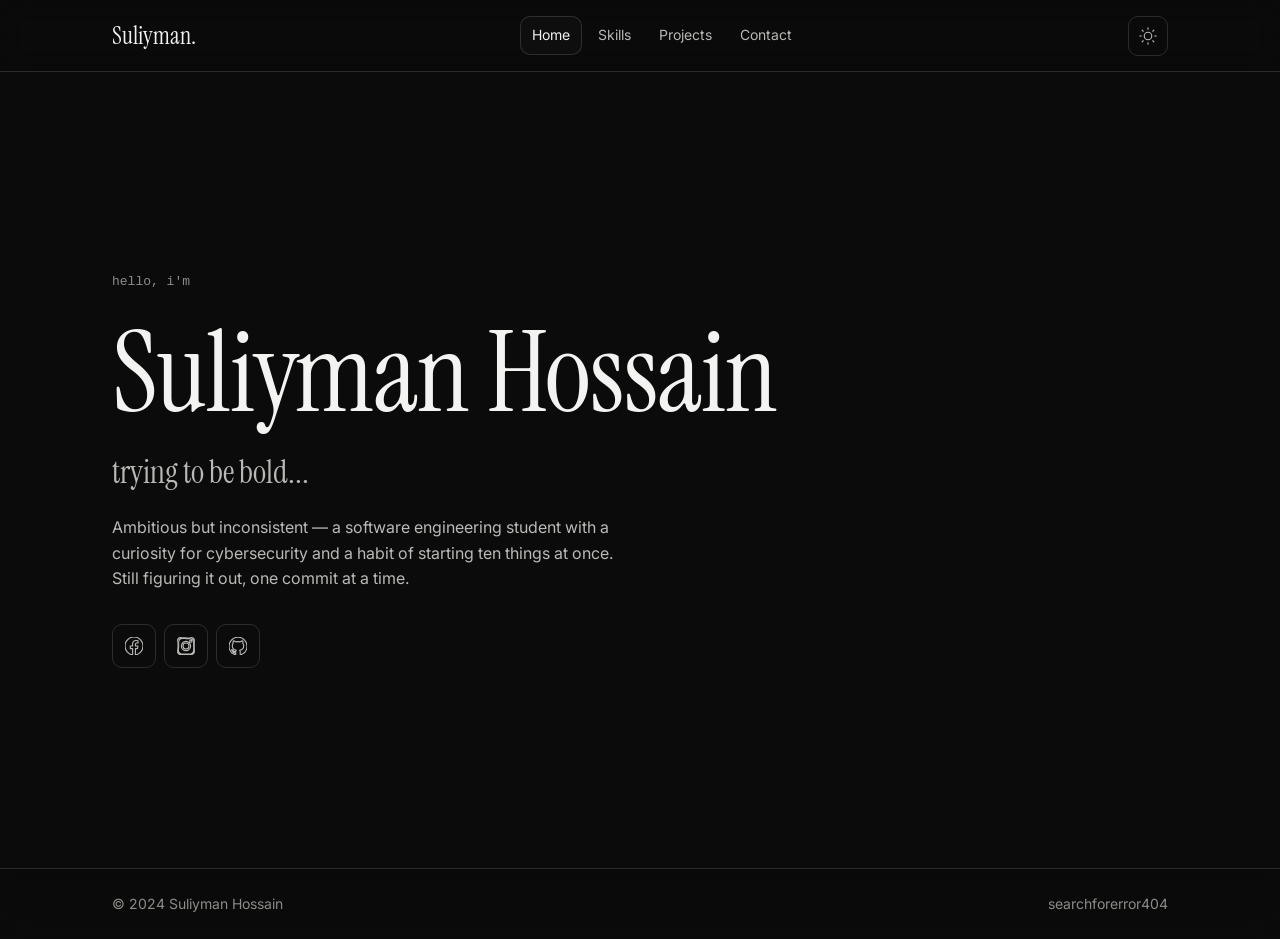
<file: index.html>
<!DOCTYPE html>
<html lang="en" data-theme="dark">
<head>
  <meta charset="UTF-8">
  <meta name="viewport" content="width=device-width, initial-scale=1.0">
  <title>Suliyman Hossain</title>
  <link rel="stylesheet" href="style.css">
</head>
<body>

  <!-- ===== Background video ===== -->
  <div class="bg" aria-hidden="true">
    <video class="bg-video" autoplay muted loop playsinline>
      <source src="assets/bg.mp4" type="video/mp4">
    </video>
    <div class="bg-veil"></div>
  </div>

  <!-- ===== Header ===== -->
  <header class="site-header">
    <div class="header-inner">
      <a href="index.html" class="wordmark">Suliyman.</a>

      <nav class="nav" id="nav">
        <a href="index.html" aria-current="page">Home</a>
        <a href="skills.html">Skills</a>
        <a href="projects.html">Projects</a>
        <a href="contact.html">Contact</a>
      </nav>

      <div class="header-actions">
        <button class="icon-btn theme-toggle" aria-label="Toggle theme">
          <!-- sun (shown in dark mode → click to go light) -->
          <svg class="icon i-sun" viewBox="0 0 24 24"><circle cx="12" cy="12" r="5"/><line x1="12" y1="1" x2="12" y2="3"/><line x1="12" y1="21" x2="12" y2="23"/><line x1="4.22" y1="4.22" x2="5.64" y2="5.64"/><line x1="18.36" y1="18.36" x2="19.78" y2="19.78"/><line x1="1" y1="12" x2="3" y2="12"/><line x1="21" y1="12" x2="23" y2="12"/><line x1="4.22" y1="19.78" x2="5.64" y2="18.36"/><line x1="18.36" y1="5.64" x2="19.78" y2="4.22"/></svg>
          <!-- moon (shown in light mode → click to go dark) -->
          <svg class="icon i-moon" viewBox="0 0 24 24"><path d="M21 12.79A9 9 0 1 1 11.21 3 7 7 0 0 0 21 12.79z"/></svg>
        </button>

        <!-- Mobile hamburger -->
        <button class="icon-btn menu-btn" aria-label="Menu" aria-expanded="false">
          <svg class="icon" viewBox="0 0 24 24"><line x1="3" y1="6" x2="21" y2="6"/><line x1="3" y1="12" x2="21" y2="12"/><line x1="3" y1="18" x2="21" y2="18"/></svg>
        </button>
      </div>
    </div>
  </header>

  <!-- ===== Main ===== -->
  <main>
    <section class="hero reveal">
      <p class="eyebrow">hello, i'm</p>
      <h1 class="display">Suliyman Hossain</h1>
      <p class="tagline">trying to be bold...</p>
      <p class="about">
        Ambitious but inconsistent — a software engineering student with a curiosity for
        cybersecurity and a habit of starting ten things at once. Still figuring it out,
        one commit at a time.
      </p>

      <div class="socials">
        <a href="https://www.facebook.com/searchforerror404" target="_blank" rel="noopener" aria-label="Facebook">
          <svg class="icon" viewBox="0 0 24 24" fill="currentColor" stroke="none"><path d="M24 12.073C24 5.405 18.627 0 12 0S0 5.405 0 12.073c0 6.025 4.388 11.022 10.125 11.927v-8.437H7.078v-3.49h3.047V9.41c0-3.025 1.792-4.697 4.533-4.697 1.312 0 2.686.236 2.686.236v2.971h-1.513c-1.491 0-1.956.93-1.956 1.886v2.267h3.328l-.532 3.49h-2.796v8.437C19.612 23.095 24 18.098 24 12.073z"/></svg>
        </a>
        <a href="https://www.instagram.com/searchforerror404/" target="_blank" rel="noopener" aria-label="Instagram">
          <svg class="icon" viewBox="0 0 24 24" fill="currentColor" stroke="none"><path d="M12 2.163c3.204 0 3.584.012 4.85.07 1.17.054 1.97.24 2.43.403a4.08 4.08 0 0 1 1.52.988c.464.464.75.906.988 1.52.163.46.35 1.26.403 2.43.058 1.266.07 1.646.07 4.85s-.012 3.584-.07 4.85c-.054 1.17-.24 1.97-.403 2.43a4.08 4.08 0 0 1-.988 1.52 4.08 4.08 0 0 1-1.52.988c-.46.163-1.26.35-2.43.403-1.266.058-1.646.07-4.85.07s-3.584-.012-4.85-.07c-1.17-.054-1.97-.24-2.43-.403a4.08 4.08 0 0 1-1.52-.988 4.08 4.08 0 0 1-.988-1.52c-.163-.46-.35-1.26-.403-2.43C2.175 15.584 2.163 15.204 2.163 12s.012-3.584.07-4.85c.054-1.17.24-1.97.403-2.43a4.08 4.08 0 0 1 .988-1.52A4.08 4.08 0 0 1 5.144 2.2c.46-.163 1.26-.35 2.43-.403C8.84 1.74 9.22 1.727 12 1.727V2.163zM12 0C8.741 0 8.333.014 7.053.072 5.775.13 4.902.333 4.14.63a5.88 5.88 0 0 0-2.126 1.384A5.88 5.88 0 0 0 .63 4.14C.333 4.902.13 5.775.072 7.053.014 8.333 0 8.741 0 12s.014 3.667.072 4.947c.058 1.278.261 2.15.558 2.913a5.88 5.88 0 0 0 1.384 2.126A5.88 5.88 0 0 0 4.14 23.37c.763.297 1.636.5 2.913.558C8.333 23.986 8.741 24 12 24s3.667-.014 4.947-.072c1.278-.058 2.15-.261 2.913-.558a6.13 6.13 0 0 0 3.51-3.51c.297-.763.5-1.636.558-2.913C23.986 15.667 24 15.259 24 12s-.014-3.667-.072-4.947c-.058-1.278-.261-2.15-.558-2.913a5.88 5.88 0 0 0-1.384-2.126A5.88 5.88 0 0 0 19.86.63C19.097.333 18.225.13 16.947.072 15.667.014 15.259 0 12 0zm0 5.838a6.162 6.162 0 1 0 0 12.324 6.162 6.162 0 0 0 0-12.324zM12 16a4 4 0 1 1 0-8 4 4 0 0 1 0 8zm6.406-11.845a1.44 1.44 0 1 0 0 2.881 1.44 1.44 0 0 0 0-2.881z"/></svg>
        </a>
        <a href="https://github.com/nihilist-suliyman/" target="_blank" rel="noopener" aria-label="GitHub">
          <svg class="icon" viewBox="0 0 24 24" fill="currentColor" stroke="none"><path d="M12 .297c-6.63 0-12 5.373-12 12 0 5.303 3.438 9.8 8.205 11.385.6.113.82-.258.82-.577 0-.285-.01-1.04-.015-2.04-3.338.724-4.042-1.61-4.042-1.61-.546-1.385-1.333-1.754-1.333-1.754-1.089-.745.083-.729.083-.729 1.205.084 1.838 1.236 1.838 1.236 1.07 1.835 2.809 1.305 3.495.998.108-.776.417-1.305.76-1.605-2.665-.3-5.466-1.332-5.466-5.93 0-1.31.465-2.38 1.235-3.22-.135-.303-.54-1.523.105-3.176 0 0 1.005-.322 3.3 1.23.96-.267 1.98-.399 3-.405 1.02.006 2.04.138 3 .405 2.28-1.552 3.285-1.23 3.285-1.23.645 1.653.24 2.873.12 3.176.765.84 1.23 1.91 1.23 3.22 0 4.61-2.805 5.625-5.475 5.92.42.36.81 1.096.81 2.22 0 1.606-.015 2.896-.015 3.286 0 .315.21.69.825.57C20.565 22.092 24 17.592 24 12.297c0-6.627-5.373-12-12-12"/></svg>
        </a>
      </div>
    </section>
  </main>

  <!-- ===== Footer ===== -->
  <footer class="site-footer">
    <div class="footer-inner">
      <span>&copy; 2024 Suliyman Hossain</span>
      <span>searchforerror404</span>
    </div>
  </footer>

  <script src="script.js"></script>
</body>
</html>
</file>
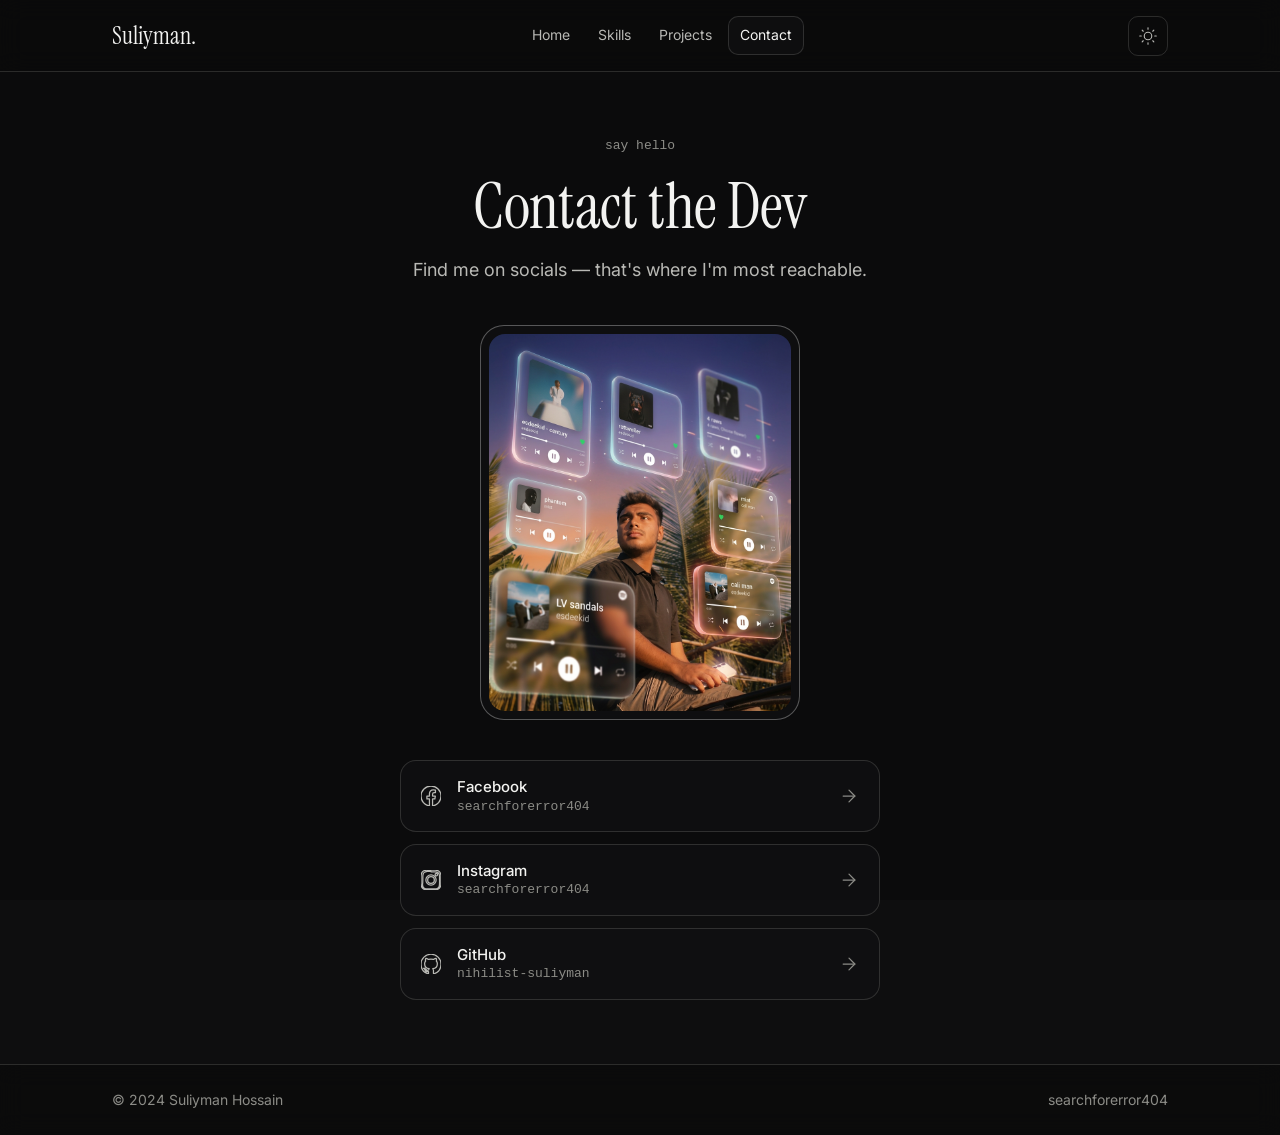
<file: contact.html>
<!DOCTYPE html>
<html lang="en" data-theme="dark">
<head>
  <meta charset="UTF-8">
  <meta name="viewport" content="width=device-width, initial-scale=1.0">
  <title>Contact — Suliyman Hossain</title>
  <link rel="stylesheet" href="style.css">
</head>
<body>

  <!-- ===== Background video ===== -->
  <div class="bg" aria-hidden="true">
    <video class="bg-video" autoplay muted loop playsinline>
      <source src="assets/bg.mp4" type="video/mp4">
    </video>
    <div class="bg-veil"></div>
  </div>

  <!-- ===== Header ===== -->
  <header class="site-header">
    <div class="header-inner">
      <a href="index.html" class="wordmark">Suliyman.</a>
      <nav class="nav" id="nav">
        <a href="index.html">Home</a>
        <a href="skills.html">Skills</a>
        <a href="projects.html">Projects</a>
        <a href="contact.html" aria-current="page">Contact</a>
      </nav>
      <div class="header-actions">
        <button class="icon-btn theme-toggle" aria-label="Toggle theme">
          <svg class="icon i-sun" viewBox="0 0 24 24"><circle cx="12" cy="12" r="5"/><line x1="12" y1="1" x2="12" y2="3"/><line x1="12" y1="21" x2="12" y2="23"/><line x1="4.22" y1="4.22" x2="5.64" y2="5.64"/><line x1="18.36" y1="18.36" x2="19.78" y2="19.78"/><line x1="1" y1="12" x2="3" y2="12"/><line x1="21" y1="12" x2="23" y2="12"/><line x1="4.22" y1="19.78" x2="5.64" y2="18.36"/><line x1="18.36" y1="5.64" x2="19.78" y2="4.22"/></svg>
          <svg class="icon i-moon" viewBox="0 0 24 24"><path d="M21 12.79A9 9 0 1 1 11.21 3 7 7 0 0 0 21 12.79z"/></svg>
        </button>
        <button class="icon-btn menu-btn" aria-label="Menu" aria-expanded="false">
          <svg class="icon" viewBox="0 0 24 24"><line x1="3" y1="6" x2="21" y2="6"/><line x1="3" y1="12" x2="21" y2="12"/><line x1="3" y1="18" x2="21" y2="18"/></svg>
        </button>
      </div>
    </div>
  </header>

  <!-- ===== Main ===== -->
  <main>
    <section class="contact reveal">
      <div class="page-head">
        <p class="eyebrow">say hello</p>
        <h1 class="page-title">Contact the Dev</h1>
        <p class="lead">Find me on socials — that's where I'm most reachable.</p>
      </div>

      <!-- Photo card -->
      <div class="photo-card">
        <img src="assets/photo.png" alt="Suliyman Hossain" loading="lazy">
      </div>

      <!-- Social links -->
      <div class="contact-list">

        <a href="https://www.facebook.com/searchforerror404" target="_blank" rel="noopener" class="contact-row">
          <svg class="icon" viewBox="0 0 24 24" fill="currentColor" stroke="none"><path d="M24 12.073C24 5.405 18.627 0 12 0S0 5.405 0 12.073c0 6.025 4.388 11.022 10.125 11.927v-8.437H7.078v-3.49h3.047V9.41c0-3.025 1.792-4.697 4.533-4.697 1.312 0 2.686.236 2.686.236v2.971h-1.513c-1.491 0-1.956.93-1.956 1.886v2.267h3.328l-.532 3.49h-2.796v8.437C19.612 23.095 24 18.098 24 12.073z"/></svg>
          <div class="label">
            <b>Facebook</b>
            <span>searchforerror404</span>
          </div>
          <svg class="icon arrow" viewBox="0 0 24 24"><line x1="5" y1="12" x2="19" y2="12"/><polyline points="12 5 19 12 12 19"/></svg>
        </a>

        <a href="https://www.instagram.com/searchforerror404/" target="_blank" rel="noopener" class="contact-row">
          <svg class="icon" viewBox="0 0 24 24" fill="currentColor" stroke="none"><path d="M12 2.163c3.204 0 3.584.012 4.85.07 1.17.054 1.97.24 2.43.403a4.08 4.08 0 0 1 1.52.988c.464.464.75.906.988 1.52.163.46.35 1.26.403 2.43.058 1.266.07 1.646.07 4.85s-.012 3.584-.07 4.85c-.054 1.17-.24 1.97-.403 2.43a4.08 4.08 0 0 1-.988 1.52 4.08 4.08 0 0 1-1.52.988c-.46.163-1.26.35-2.43.403-1.266.058-1.646.07-4.85.07s-3.584-.012-4.85-.07c-1.17-.054-1.97-.24-2.43-.403a4.08 4.08 0 0 1-1.52-.988 4.08 4.08 0 0 1-.988-1.52c-.163-.46-.35-1.26-.403-2.43C2.175 15.584 2.163 15.204 2.163 12s.012-3.584.07-4.85c.054-1.17.24-1.97.403-2.43a4.08 4.08 0 0 1 .988-1.52A4.08 4.08 0 0 1 5.144 2.2c.46-.163 1.26-.35 2.43-.403C8.84 1.74 9.22 1.727 12 1.727V2.163zM12 0C8.741 0 8.333.014 7.053.072 5.775.13 4.902.333 4.14.63a5.88 5.88 0 0 0-2.126 1.384A5.88 5.88 0 0 0 .63 4.14C.333 4.902.13 5.775.072 7.053.014 8.333 0 8.741 0 12s.014 3.667.072 4.947c.058 1.278.261 2.15.558 2.913a5.88 5.88 0 0 0 1.384 2.126A5.88 5.88 0 0 0 4.14 23.37c.763.297 1.636.5 2.913.558C8.333 23.986 8.741 24 12 24s3.667-.014 4.947-.072c1.278-.058 2.15-.261 2.913-.558a6.13 6.13 0 0 0 3.51-3.51c.297-.763.5-1.636.558-2.913C23.986 15.667 24 15.259 24 12s-.014-3.667-.072-4.947c-.058-1.278-.261-2.15-.558-2.913a5.88 5.88 0 0 0-1.384-2.126A5.88 5.88 0 0 0 19.86.63C19.097.333 18.225.13 16.947.072 15.667.014 15.259 0 12 0zm0 5.838a6.162 6.162 0 1 0 0 12.324 6.162 6.162 0 0 0 0-12.324zM12 16a4 4 0 1 1 0-8 4 4 0 0 1 0 8zm6.406-11.845a1.44 1.44 0 1 0 0 2.881 1.44 1.44 0 0 0 0-2.881z"/></svg>
          <div class="label">
            <b>Instagram</b>
            <span>searchforerror404</span>
          </div>
          <svg class="icon arrow" viewBox="0 0 24 24"><line x1="5" y1="12" x2="19" y2="12"/><polyline points="12 5 19 12 12 19"/></svg>
        </a>

        <a href="https://github.com/nihilist-suliyman/" target="_blank" rel="noopener" class="contact-row">
          <svg class="icon" viewBox="0 0 24 24" fill="currentColor" stroke="none"><path d="M12 .297c-6.63 0-12 5.373-12 12 0 5.303 3.438 9.8 8.205 11.385.6.113.82-.258.82-.577 0-.285-.01-1.04-.015-2.04-3.338.724-4.042-1.61-4.042-1.61-.546-1.385-1.333-1.754-1.333-1.754-1.089-.745.083-.729.083-.729 1.205.084 1.838 1.236 1.838 1.236 1.07 1.835 2.809 1.305 3.495.998.108-.776.417-1.305.76-1.605-2.665-.3-5.466-1.332-5.466-5.93 0-1.31.465-2.38 1.235-3.22-.135-.303-.54-1.523.105-3.176 0 0 1.005-.322 3.3 1.23.96-.267 1.98-.399 3-.405 1.02.006 2.04.138 3 .405 2.28-1.552 3.285-1.23 3.285-1.23.645 1.653.24 2.873.12 3.176.765.84 1.23 1.91 1.23 3.22 0 4.61-2.805 5.625-5.475 5.92.42.36.81 1.096.81 2.22 0 1.606-.015 2.896-.015 3.286 0 .315.21.69.825.57C20.565 22.092 24 17.592 24 12.297c0-6.627-5.373-12-12-12"/></svg>
          <div class="label">
            <b>GitHub</b>
            <span>nihilist-suliyman</span>
          </div>
          <svg class="icon arrow" viewBox="0 0 24 24"><line x1="5" y1="12" x2="19" y2="12"/><polyline points="12 5 19 12 12 19"/></svg>
        </a>

      </div>
    </section>
  </main>

  <!-- ===== Footer ===== -->
  <footer class="site-footer">
    <div class="footer-inner">
      <span>&copy; 2024 Suliyman Hossain</span>
      <span>searchforerror404</span>
    </div>
  </footer>

  <script src="script.js"></script>
</body>
</html>
</file>
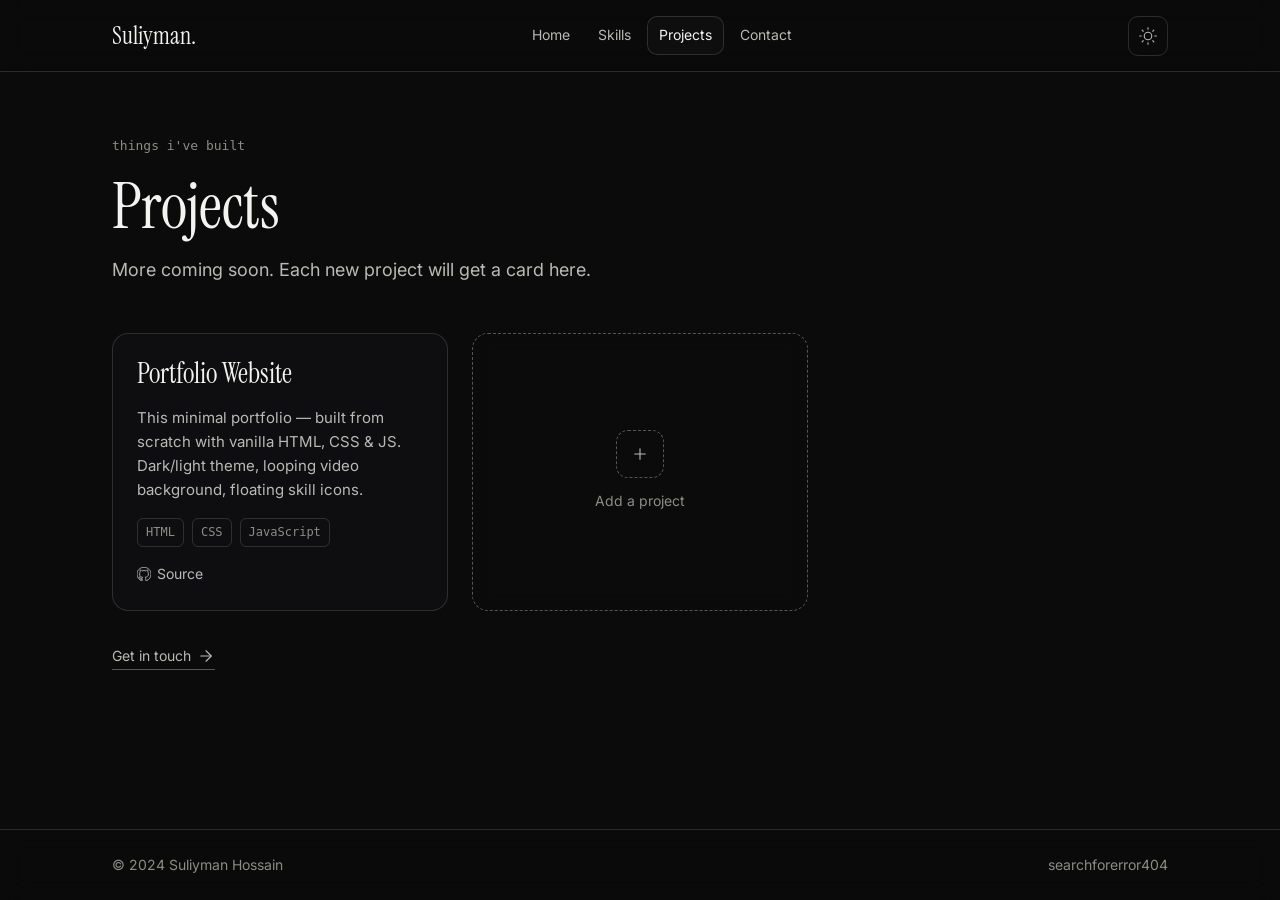
<file: projects.html>
<!DOCTYPE html>
<html lang="en" data-theme="dark">
<head>
  <meta charset="UTF-8">
  <meta name="viewport" content="width=device-width, initial-scale=1.0">
  <title>Projects — Suliyman Hossain</title>
  <link rel="stylesheet" href="style.css">
</head>
<body>

  <!-- ===== Background video ===== -->
  <div class="bg" aria-hidden="true">
    <video class="bg-video" autoplay muted loop playsinline>
      <source src="assets/bg.mp4" type="video/mp4">
    </video>
    <div class="bg-veil"></div>
  </div>

  <!-- ===== Header ===== -->
  <header class="site-header">
    <div class="header-inner">
      <a href="index.html" class="wordmark">Suliyman.</a>
      <nav class="nav" id="nav">
        <a href="index.html">Home</a>
        <a href="skills.html">Skills</a>
        <a href="projects.html" aria-current="page">Projects</a>
        <a href="contact.html">Contact</a>
      </nav>
      <div class="header-actions">
        <button class="icon-btn theme-toggle" aria-label="Toggle theme">
          <svg class="icon i-sun" viewBox="0 0 24 24"><circle cx="12" cy="12" r="5"/><line x1="12" y1="1" x2="12" y2="3"/><line x1="12" y1="21" x2="12" y2="23"/><line x1="4.22" y1="4.22" x2="5.64" y2="5.64"/><line x1="18.36" y1="18.36" x2="19.78" y2="19.78"/><line x1="1" y1="12" x2="3" y2="12"/><line x1="21" y1="12" x2="23" y2="12"/><line x1="4.22" y1="19.78" x2="5.64" y2="18.36"/><line x1="18.36" y1="5.64" x2="19.78" y2="4.22"/></svg>
          <svg class="icon i-moon" viewBox="0 0 24 24"><path d="M21 12.79A9 9 0 1 1 11.21 3 7 7 0 0 0 21 12.79z"/></svg>
        </button>
        <button class="icon-btn menu-btn" aria-label="Menu" aria-expanded="false">
          <svg class="icon" viewBox="0 0 24 24"><line x1="3" y1="6" x2="21" y2="6"/><line x1="3" y1="12" x2="21" y2="12"/><line x1="3" y1="18" x2="21" y2="18"/></svg>
        </button>
      </div>
    </div>
  </header>

  <!-- ===== Main ===== -->
  <main>
    <div class="page-head reveal">
      <p class="eyebrow">things i've built</p>
      <h1 class="page-title">Projects</h1>
      <p class="lead">More coming soon. Each new project will get a card here.</p>
    </div>

    <div class="projects-grid">

      <!-- Placeholder project card -->
      <div class="card">
        <h3>Portfolio Website</h3>
        <p>This minimal portfolio — built from scratch with vanilla HTML, CSS & JS. Dark/light theme, looping video background, floating skill icons.</p>
        <div class="tags">
          <span class="tag">HTML</span>
          <span class="tag">CSS</span>
          <span class="tag">JavaScript</span>
        </div>
        <div class="links">
          <a href="https://github.com/nihilist-suliyman/" target="_blank" rel="noopener">
            <svg class="icon" viewBox="0 0 24 24" fill="currentColor" stroke="none" style="width:14px;height:14px"><path d="M12 .297c-6.63 0-12 5.373-12 12 0 5.303 3.438 9.8 8.205 11.385.6.113.82-.258.82-.577 0-.285-.01-1.04-.015-2.04-3.338.724-4.042-1.61-4.042-1.61-.546-1.385-1.333-1.754-1.333-1.754-1.089-.745.083-.729.083-.729 1.205.084 1.838 1.236 1.838 1.236 1.07 1.835 2.809 1.305 3.495.998.108-.776.417-1.305.76-1.605-2.665-.3-5.466-1.332-5.466-5.93 0-1.31.465-2.38 1.235-3.22-.135-.303-.54-1.523.105-3.176 0 0 1.005-.322 3.3 1.23.96-.267 1.98-.399 3-.405 1.02.006 2.04.138 3 .405 2.28-1.552 3.285-1.23 3.285-1.23.645 1.653.24 2.873.12 3.176.765.84 1.23 1.91 1.23 3.22 0 4.61-2.805 5.625-5.475 5.92.42.36.81 1.096.81 2.22 0 1.606-.015 2.896-.015 3.286 0 .315.21.69.825.57C20.565 22.092 24 17.592 24 12.297c0-6.627-5.373-12-12-12"/></svg>
            Source
          </a>
        </div>
      </div>

      <!-- Add-project placeholder -->
      <div class="card card-add">
        <div class="plus">
          <svg class="icon" viewBox="0 0 24 24"><line x1="12" y1="5" x2="12" y2="19"/><line x1="5" y1="12" x2="19" y2="12"/></svg>
        </div>
        <span>Add a project</span>
      </div>

    </div>

    <div class="page-foot-link">
      <a href="contact.html" class="text-link">
        Get in touch
        <svg class="icon" viewBox="0 0 24 24"><line x1="5" y1="12" x2="19" y2="12"/><polyline points="12 5 19 12 12 19"/></svg>
      </a>
    </div>
  </main>

  <!-- ===== Footer ===== -->
  <footer class="site-footer">
    <div class="footer-inner">
      <span>&copy; 2024 Suliyman Hossain</span>
      <span>searchforerror404</span>
    </div>
  </footer>

  <script src="script.js"></script>
</body>
</html>
</file>
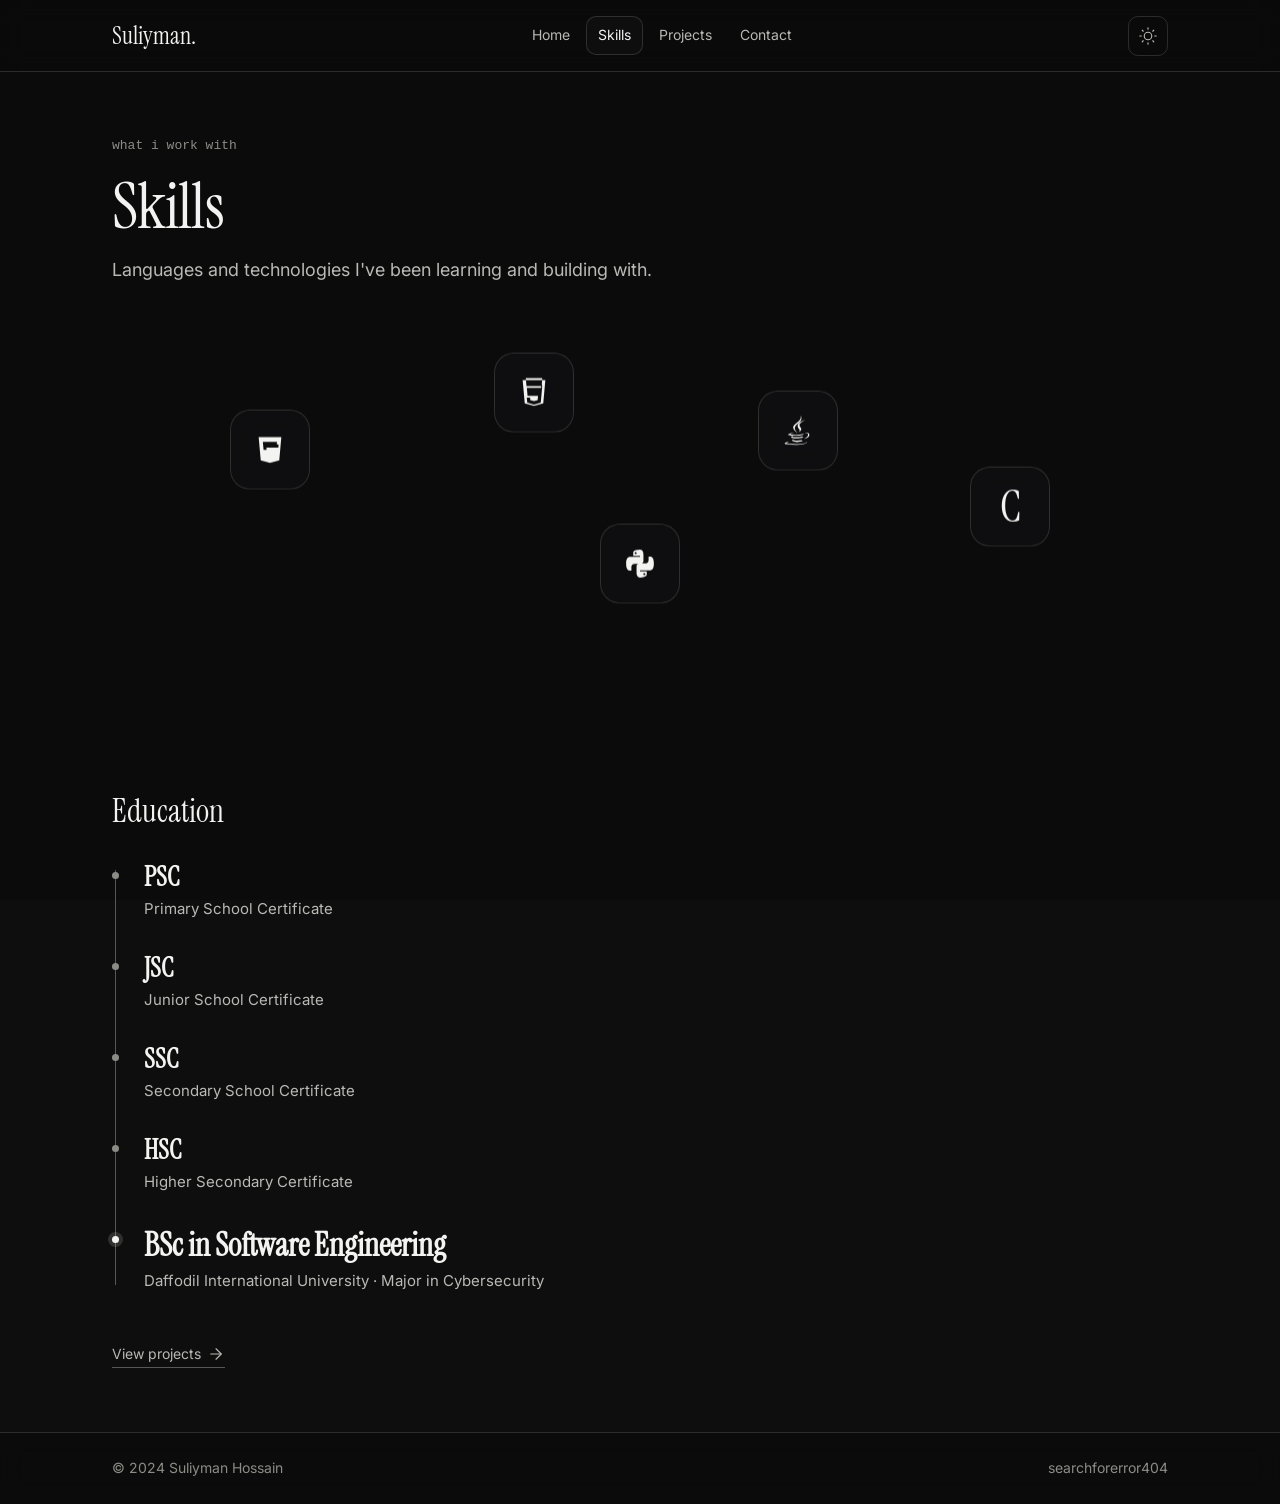
<file: skills.html>
<!DOCTYPE html>
<html lang="en" data-theme="dark">
<head>
  <meta charset="UTF-8">
  <meta name="viewport" content="width=device-width, initial-scale=1.0">
  <title>Skills — Suliyman Hossain</title>
  <link rel="stylesheet" href="style.css">
</head>
<body>

  <!-- ===== Background video ===== -->
  <div class="bg" aria-hidden="true">
    <video class="bg-video" autoplay muted loop playsinline>
      <source src="assets/bg.mp4" type="video/mp4">
    </video>
    <div class="bg-veil"></div>
  </div>

  <!-- ===== Header ===== -->
  <header class="site-header">
    <div class="header-inner">
      <a href="index.html" class="wordmark">Suliyman.</a>
      <nav class="nav" id="nav">
        <a href="index.html">Home</a>
        <a href="skills.html" aria-current="page">Skills</a>
        <a href="projects.html">Projects</a>
        <a href="contact.html">Contact</a>
      </nav>
      <div class="header-actions">
        <button class="icon-btn theme-toggle" aria-label="Toggle theme">
          <svg class="icon i-sun" viewBox="0 0 24 24"><circle cx="12" cy="12" r="5"/><line x1="12" y1="1" x2="12" y2="3"/><line x1="12" y1="21" x2="12" y2="23"/><line x1="4.22" y1="4.22" x2="5.64" y2="5.64"/><line x1="18.36" y1="18.36" x2="19.78" y2="19.78"/><line x1="1" y1="12" x2="3" y2="12"/><line x1="21" y1="12" x2="23" y2="12"/><line x1="4.22" y1="19.78" x2="5.64" y2="18.36"/><line x1="18.36" y1="5.64" x2="19.78" y2="4.22"/></svg>
          <svg class="icon i-moon" viewBox="0 0 24 24"><path d="M21 12.79A9 9 0 1 1 11.21 3 7 7 0 0 0 21 12.79z"/></svg>
        </button>
        <button class="icon-btn menu-btn" aria-label="Menu" aria-expanded="false">
          <svg class="icon" viewBox="0 0 24 24"><line x1="3" y1="6" x2="21" y2="6"/><line x1="3" y1="12" x2="21" y2="12"/><line x1="3" y1="18" x2="21" y2="18"/></svg>
        </button>
      </div>
    </div>
  </header>

  <!-- ===== Main ===== -->
  <main>
    <div class="page-head reveal">
      <p class="eyebrow">what i work with</p>
      <h1 class="page-title">Skills</h1>
      <p class="lead">Languages and technologies I've been learning and building with.</p>
    </div>

    <!-- ===== Floating skill icons ===== -->
    <div class="skills-field">

      <!-- HTML -->
      <div class="skill" style="--x:15%;--y:35%;--d:6s;--delay:0s" title="HTML">
        <div class="skill-inner">
          <div class="skill-tile">
            <svg class="icon" viewBox="0 0 32 32"><path d="M4.665 3.411l2.08 23.293 9.244 2.564 9.266-2.569 2.08-23.288H4.665zM24.6 11.303l-.243 2.729H12.4l.467 5.251h7.282l-.36 4.027-3.793 1.024-3.789-1.024-.243-2.726h-2.65l.478 5.341 6.204 1.721 6.213-1.721.859-9.622H9.571l-.72-8.072h14.3l-.551 2.072z"/></svg>
          </div>
          <span class="skill-name">HTML</span>
        </div>
      </div>

      <!-- CSS -->
      <div class="skill" style="--x:40%;--y:20%;--d:7.5s;--delay:0.4s" title="CSS">
        <div class="skill-inner">
          <div class="skill-tile">
            <svg class="icon" viewBox="0 0 32 32"><path d="M4.665 3.411l2.08 23.293 9.244 2.564 9.266-2.569 2.08-23.288H4.665zm19.56 6.169l-.609 6.838-7.619 2.729v.005l-.01.004 7.633-2.733-.868 9.697-6.756 1.875-6.748-1.871-.467-5.248h3.321l.238 2.665 3.656.986 3.66-.992.38-4.249H9.571l-.72-8.072h14.3l.174-1.634H8.502l-.72-8.072h16.44l-.397 6.071z"/></svg>
          </div>
          <span class="skill-name">CSS</span>
        </div>
      </div>

      <!-- Java -->
      <div class="skill" style="--x:65%;--y:30%;--d:8s;--delay:0.8s" title="Java">
        <div class="skill-inner">
          <div class="skill-tile">
            <svg class="icon" viewBox="0 0 32 32"><path d="M11.622 24.74s-1.23.715.886.962c2.56.3 3.876.258 6.704-.29 0 0 .746.467 1.786.872-6.36 2.724-14.395-.158-9.376-1.544zm-.776-3.535s-1.38 1.022.736 1.238c2.736.279 4.906.302 8.65-.41 0 0 .518.527 1.336.816-7.694 2.249-16.265.178-10.722-1.644zM17.1 14.387c1.567 1.8-.412 3.422-.412 3.422s3.969-2.052 2.146-4.618c-1.7-2.394-3.006-3.586 4.056-7.682 0 0-11.085 2.768-5.79 8.878zM24.26 27.164s.907.748-1 1.326c-3.624 1.1-15.075 1.432-18.252.044-1.142-.5 1.003-1.192 1.68-1.338.706-.152 1.11-.124 1.11-.124-1.278-.9-8.26 1.77-3.546 2.536 12.864 2.088 23.454-.94 20.008-2.444zm-12.4-8.976s-5.853 1.39-2.072 1.896c1.596.212 4.78.164 7.746-.084 2.428-.204 4.864-.636 4.864-.636s-.856.368-1.476.79c-5.964 1.568-17.49.838-14.172-.764 2.806-1.354 5.11-1.202 5.11-1.202zm10.544 5.904c6.064-3.152 3.258-6.18 1.302-5.774-.48.1-.692.186-.692.186s.178-.278.518-.398c3.868-1.36 6.84 4.012-1.248 6.14 0 0 .094-.084.12-.154zM18.6 1.025s3.355 3.356-3.183 8.52c-5.244 4.144-1.196 6.504-.002 9.2-3.062-2.762-5.306-5.192-3.8-7.454C13.824 7.748 20.082 6.064 18.6 1.025z"/></svg>
          </div>
          <span class="skill-name">Java</span>
        </div>
      </div>

      <!-- C -->
      <div class="skill" style="--x:85%;--y:50%;--d:6.5s;--delay:1.2s" title="C">
        <div class="skill-inner">
          <div class="skill-tile">
            <span class="skill-glyph">C</span>
          </div>
          <span class="skill-name">C</span>
        </div>
      </div>

      <!-- Python -->
      <div class="skill" style="--x:50%;--y:65%;--d:7s;--delay:0.6s" title="Python">
        <div class="skill-inner">
          <div class="skill-tile">
            <svg class="icon" viewBox="0 0 32 32"><path d="M15.885 2.1c-7.1 0-6.651 3.079-6.651 3.079l.008 3.19h6.771v.958H5.901S2.104 8.874 2.104 16.018s3.316 6.886 3.316 6.886h1.978v-3.313s-.107-3.317 3.263-3.317h5.618s3.159.051 3.159-3.054V7.577s.48-5.477-3.553-5.477zM11.68 4.457a1.02 1.02 0 1 1 0 2.04 1.02 1.02 0 0 1 0-2.04z"/><path d="M16.114 29.9c7.1 0 6.651-3.079 6.651-3.079l-.008-3.19h-6.771v-.958h10.112s3.797.453 3.797-6.69-3.316-6.887-3.316-6.887h-1.978v3.314s.107 3.316-3.263 3.316h-5.618s-3.159-.051-3.159 3.055v5.643s-.48 5.477 3.553 5.477zm4.205-2.357a1.02 1.02 0 1 1 0-2.04 1.02 1.02 0 0 1 0 2.04z"/></svg>
          </div>
          <span class="skill-name">Python</span>
        </div>
      </div>

    </div>

    <!-- ===== Education Timeline ===== -->
    <section>
      <h2 class="section-title">Education</h2>
      <div class="timeline">

        <div class="t-item">
          <h3 class="t-title">PSC</h3>
          <p class="t-sub">Primary School Certificate</p>
        </div>

        <div class="t-item">
          <h3 class="t-title">JSC</h3>
          <p class="t-sub">Junior School Certificate</p>
        </div>

        <div class="t-item">
          <h3 class="t-title">SSC</h3>
          <p class="t-sub">Secondary School Certificate</p>
        </div>

        <div class="t-item">
          <h3 class="t-title">HSC</h3>
          <p class="t-sub">Higher Secondary Certificate</p>
        </div>

        <div class="t-item is-current">
          <h3 class="t-title">BSc in Software Engineering</h3>
          <p class="t-sub">Daffodil International University · Major in Cybersecurity</p>
        </div>

      </div>
    </section>

    <div class="page-foot-link" style="margin-top:48px">
      <a href="projects.html" class="text-link">
        View projects
        <svg class="icon" viewBox="0 0 24 24"><line x1="5" y1="12" x2="19" y2="12"/><polyline points="12 5 19 12 12 19"/></svg>
      </a>
    </div>
  </main>

  <!-- ===== Footer ===== -->
  <footer class="site-footer">
    <div class="footer-inner">
      <span>&copy; 2024 Suliyman Hossain</span>
      <span>searchforerror404</span>
    </div>
  </footer>

  <script src="script.js"></script>
</body>
</html>
</file>
<file: style.css>
/* ==========================================================
   Suliyman Hossain — portfolio
   Direction: quiet, monochrome, serif voice. The grey video is
   the one rich moment; everything else stays neutral.
   Spacing sits on a 4px scale. Weights: 400 and 500 only.
   ========================================================== */

@import url('https://fonts.googleapis.com/css2?family=Instrument+Serif&family=Inter:wght@400;500&display=swap');

:root {
  --font-serif: "Instrument Serif", "Cormorant Garamond", Georgia, "Times New Roman", serif;
  --font-sans: "Inter", system-ui, -apple-system, "Segoe UI", Roboto, Helvetica, Arial, sans-serif;
  --font-mono: ui-monospace, "SF Mono", "JetBrains Mono", Menlo, Consolas, monospace;

  --ease: cubic-bezier(0.22, 0.61, 0.36, 1);
  --t-fast: 160ms;
  --t-enter: 480ms;

  --r-control: 10px;
  --r-card: 16px;

  --header-h: 72px;
  --page-x: 32px;
  --max: 1120px;
}

/* ---------- Themes ---------- */
:root,
:root[data-theme="dark"] {
  color-scheme: dark;
  --bg: #0e0e0f;
  --veil: rgba(10, 10, 11, 0.62);
  --surface: rgba(18, 18, 19, 0.66);
  --surface-hover: rgba(30, 30, 31, 0.78);
  --text: #f3f3f1;
  --text-2: #b9b9b5;
  --text-3: #8c8c87;
  --line: rgba(243, 243, 241, 0.14);
  --line-strong: rgba(243, 243, 241, 0.32);
  --btn-bg: #f3f3f1;
  --btn-text: #0e0e0f;
}

:root[data-theme="light"] {
  color-scheme: light;
  --bg: #ecece9;
  --veil: rgba(236, 236, 233, 0.76);
  --surface: rgba(246, 246, 243, 0.72);
  --surface-hover: rgba(255, 255, 253, 0.9);
  --text: #131313;
  --text-2: #43433f;
  --text-3: #66665f;
  --line: rgba(19, 19, 19, 0.14);
  --line-strong: rgba(19, 19, 19, 0.34);
  --btn-bg: #131313;
  --btn-text: #f3f3f1;
}

/* ---------- Base ---------- */
*,
*::before,
*::after { box-sizing: border-box; }

html { -webkit-text-size-adjust: 100%; scroll-padding-top: var(--header-h); }

body {
  margin: 0;
  min-height: 100vh;
  min-height: 100svh;
  display: flex;
  flex-direction: column;
  background: var(--bg);
  color: var(--text);
  font-family: var(--font-sans);
  font-size: 16px;
  line-height: 1.6;
  font-weight: 400;
  -webkit-font-smoothing: antialiased;
  text-rendering: optimizeLegibility;
}

h1, h2, h3, p, ul, ol, figure { margin: 0; padding: 0; }
ul, ol { list-style: none; }
a { color: inherit; text-decoration: none; }
img, video, svg { display: block; max-width: 100%; }
button { font: inherit; color: inherit; background: none; border: 0; padding: 0; cursor: pointer; }

:focus-visible {
  outline: 2px solid var(--text);
  outline-offset: 3px;
  border-radius: 6px;
}

.sr-only {
  position: absolute; width: 1px; height: 1px; margin: -1px; padding: 0;
  overflow: hidden; clip: rect(0 0 0 0); white-space: nowrap; border: 0;
}

/* ---------- Background video ---------- */
.bg { position: fixed; inset: 0; z-index: -1; overflow: hidden; background: var(--bg); }
.bg-video {
  position: absolute; inset: 0;
  width: 100%; height: 100%;
  object-fit: cover;
  filter: grayscale(1) contrast(1.05);
}
.bg-veil { position: absolute; inset: 0; background: var(--veil); transition: background-color var(--t-enter) var(--ease); }

/* ---------- Header ---------- */
.site-header {
  position: sticky; top: 0; z-index: 20;
  height: var(--header-h);
  border-bottom: 1px solid var(--line);
  background: var(--veil);
  backdrop-filter: blur(12px);
  -webkit-backdrop-filter: blur(12px);
}
.header-inner {
  height: 100%; max-width: var(--max); margin: 0 auto; padding: 0 var(--page-x);
  display: flex; align-items: center; justify-content: space-between; gap: 24px;
}
.wordmark { font-family: var(--font-serif); font-size: 24px; line-height: 1; letter-spacing: 0; }

.nav { display: flex; align-items: center; gap: 4px; }
.nav a {
  padding: 8px 12px; border-radius: var(--r-control);
  font-size: 14px; color: var(--text-2);
  transition: color var(--t-fast) var(--ease), background-color var(--t-fast) var(--ease);
}
.nav a:hover { color: var(--text); background: var(--surface); }
.nav a[aria-current="page"] { color: var(--text); background: var(--surface); box-shadow: inset 0 0 0 1px var(--line); }

.header-actions { display: flex; align-items: center; gap: 8px; }

.icon-btn {
  width: 40px; height: 40px; display: grid; place-items: center;
  border-radius: var(--r-control); color: var(--text-2);
  border: 1px solid var(--line);
  transition: color var(--t-fast) var(--ease), background-color var(--t-fast) var(--ease), border-color var(--t-fast) var(--ease);
}
.icon-btn:hover { color: var(--text); background: var(--surface); border-color: var(--line-strong); }

.icon { width: 18px; height: 18px; fill: none; stroke: currentColor; stroke-width: 1.5; stroke-linecap: round; stroke-linejoin: round; }

.theme-toggle .i-sun { display: none; }
:root[data-theme="dark"] .theme-toggle .i-sun,
:root:not([data-theme]) .theme-toggle .i-sun { display: block; }
:root[data-theme="dark"] .theme-toggle .i-moon,
:root:not([data-theme]) .theme-toggle .i-moon { display: none; }
:root[data-theme="light"] .theme-toggle .i-moon { display: block; }
:root[data-theme="light"] .theme-toggle .i-sun { display: none; }

.menu-btn { display: none; }

/* ---------- Layout ---------- */
main { flex: 1; width: 100%; max-width: var(--max); margin: 0 auto; padding: 64px var(--page-x); }

.eyebrow { font-family: var(--font-mono); font-size: 13px; color: var(--text-3); letter-spacing: 0; }

h1.display {
  font-family: var(--font-serif); font-weight: 400;
  font-size: clamp(56px, 9vw, 112px); line-height: 1; letter-spacing: -0.01em;
}
h1.page-title {
  font-family: var(--font-serif); font-weight: 400;
  font-size: clamp(40px, 6vw, 64px); line-height: 1.05; letter-spacing: -0.01em;
}
h2.section-title { font-family: var(--font-serif); font-weight: 400; font-size: 32px; line-height: 1.15; }

.lead { font-size: 18px; color: var(--text-2); max-width: 56ch; }

/* ---------- Buttons ---------- */
.btn {
  display: inline-flex; align-items: center; gap: 8px;
  height: 44px; padding: 0 20px; border-radius: var(--r-control);
  font-size: 14px; font-weight: 500;
  border: 1px solid var(--line-strong);
  transition: background-color var(--t-fast) var(--ease), color var(--t-fast) var(--ease), border-color var(--t-fast) var(--ease), transform var(--t-fast) var(--ease);
}
.btn:active { transform: scale(0.98); }
.btn-primary { background: var(--btn-bg); color: var(--btn-text); border-color: var(--btn-bg); }
.btn-primary:hover { opacity: 0.9; }
.btn-secondary { background: transparent; color: var(--text); }
.btn-secondary:hover { background: var(--surface); }

/* ---------- Social icons ---------- */
.socials { display: flex; align-items: center; gap: 8px; }
.socials a {
  width: 44px; height: 44px; display: grid; place-items: center;
  border-radius: var(--r-control); color: var(--text-2);
  border: 1px solid var(--line);
  transition: color var(--t-fast) var(--ease), background-color var(--t-fast) var(--ease), border-color var(--t-fast) var(--ease);
}
.socials a:hover { color: var(--text); background: var(--surface); border-color: var(--line-strong); }

/* ---------- Home ---------- */
.hero {
  min-height: calc(100svh - var(--header-h) - 160px);
  display: flex; flex-direction: column; justify-content: center; gap: 24px;
  max-width: 720px;
}
.hero .tagline { font-family: var(--font-serif); font-size: clamp(24px, 3.4vw, 32px); line-height: 1.2; color: var(--text-2); }
.hero .about { font-size: 16px; color: var(--text-2); max-width: 52ch; }
.hero-actions { display: flex; flex-wrap: wrap; gap: 12px; margin-top: 8px; }
.hero .socials { margin-top: 8px; }

/* ---------- Page heads ---------- */
.page-head { display: flex; flex-direction: column; gap: 16px; margin-bottom: 48px; }

/* ---------- Projects ---------- */
.projects-grid { display: grid; grid-template-columns: repeat(auto-fill, minmax(300px, 1fr)); gap: 24px; }
.card {
  display: flex; flex-direction: column; gap: 16px; min-height: 240px;
  padding: 24px; border-radius: var(--r-card);
  background: var(--surface); border: 1px solid var(--line);
  backdrop-filter: blur(10px); -webkit-backdrop-filter: blur(10px);
  transition: background-color var(--t-fast) var(--ease), border-color var(--t-fast) var(--ease);
}
a.card:hover, .card.is-hover:hover { background: var(--surface-hover); border-color: var(--line-strong); }
.card h3 { font-family: var(--font-serif); font-weight: 400; font-size: 28px; line-height: 1.15; }
.card p { color: var(--text-2); font-size: 15px; }
.card .tags { display: flex; flex-wrap: wrap; gap: 8px; margin-top: auto; }
.tag { font-family: var(--font-mono); font-size: 12px; color: var(--text-3); padding: 4px 8px; border: 1px solid var(--line); border-radius: 6px; }
.card .links { display: flex; gap: 16px; font-size: 14px; }
.card .links a { display: inline-flex; align-items: center; gap: 6px; color: var(--text-2); transition: color var(--t-fast) var(--ease); }
.card .links a:hover { color: var(--text); }

.card-add {
  align-items: center; justify-content: center; text-align: center; gap: 12px;
  border-style: dashed; border-color: var(--line-strong); background: transparent;
  color: var(--text-3); cursor: default;
}
.card-add .plus { width: 48px; height: 48px; display: grid; place-items: center; border: 1px dashed var(--line-strong); border-radius: 12px; color: var(--text-2); }
.card-add span { font-size: 14px; }

.page-foot-link { margin-top: 32px; }
.text-link { display: inline-flex; align-items: center; gap: 6px; font-size: 14px; color: var(--text-2); border-bottom: 1px solid var(--line-strong); padding-bottom: 2px; transition: color var(--t-fast) var(--ease); }
.text-link:hover { color: var(--text); }

/* ---------- Skills: floating field ---------- */
.skills-field { position: relative; height: 380px; margin-bottom: 80px; }
.skill { position: absolute; left: var(--x); top: var(--y); transform: translate(-50%, -50%); }
.skill-inner {
  display: flex; flex-direction: column; align-items: center; gap: 12px;
  animation: float var(--d, 7s) ease-in-out var(--delay, 0s) infinite alternate;
  will-change: transform;
}
.skill-tile {
  width: 80px; height: 80px; display: grid; place-items: center;
  border-radius: 20px; color: var(--text);
  background: var(--surface); border: 1px solid var(--line);
  backdrop-filter: blur(10px); -webkit-backdrop-filter: blur(10px);
  transition: border-color var(--t-fast) var(--ease), background-color var(--t-fast) var(--ease), box-shadow var(--t-fast) var(--ease);
}
.skill:hover .skill-tile {
  border-color: var(--line-strong);
  background: var(--surface-hover);
  box-shadow: 0 0 24px rgba(243, 243, 241, 0.08);
}
:root[data-theme="light"] .skill:hover .skill-tile {
  box-shadow: 0 0 24px rgba(19, 19, 19, 0.06);
}
.skill-tile .icon { width: 32px; height: 32px; stroke: none; fill: currentColor; }
.skill-glyph { font-family: var(--font-serif); font-size: 44px; line-height: 1; }
.skill-name {
  font-family: var(--font-mono); font-size: 13px; color: var(--text-2);
  opacity: 0; transform: translateY(-4px);
  transition: opacity var(--t-fast) var(--ease), transform var(--t-fast) var(--ease);
  pointer-events: none;
}
.skill:hover .skill-name { opacity: 1; transform: translateY(0); }

@keyframes float {
  from { transform: translateY(-8px); }
  to { transform: translateY(8px); }
}

/* ---------- Education timeline ---------- */
.timeline { position: relative; display: flex; flex-direction: column; gap: 32px; margin-top: 32px; padding-left: 32px; max-width: 720px; }
.timeline::before { content: ""; position: absolute; left: 3px; top: 8px; bottom: 8px; width: 1px; background: var(--line-strong); }
.t-item { position: relative; display: flex; flex-direction: column; gap: 4px; }
.t-item::before { content: ""; position: absolute; left: -32px; top: 10px; width: 7px; height: 7px; border-radius: 50%; background: var(--text-3); }
.t-item.is-current::before { background: var(--text); box-shadow: 0 0 0 4px var(--line); }
.t-title { font-family: var(--font-serif); font-size: 26px; line-height: 1.2; }
.t-sub { font-size: 15px; color: var(--text-2); }
.t-item.is-current .t-title { font-size: 32px; }

/* ---------- Contact ---------- */
.contact { display: flex; flex-direction: column; align-items: center; text-align: center; gap: 40px; }
.contact .page-head { align-items: center; margin-bottom: 0; }
.photo-card {
  width: min(320px, 100%); padding: 8px;
  border-radius: 24px; background: var(--surface); border: 1px solid var(--line-strong);
  backdrop-filter: blur(10px); -webkit-backdrop-filter: blur(10px);
}
.photo-card img { width: 100%; aspect-ratio: 4 / 5; object-fit: cover; object-position: 50% 30%; border-radius: 16px; background: var(--surface); }
.contact-list { width: min(480px, 100%); display: flex; flex-direction: column; gap: 12px; text-align: left; }
.contact-row {
  display: flex; align-items: center; gap: 16px; padding: 16px 20px;
  border-radius: var(--r-card); background: var(--surface); border: 1px solid var(--line);
  backdrop-filter: blur(10px); -webkit-backdrop-filter: blur(10px);
  transition: background-color var(--t-fast) var(--ease), border-color var(--t-fast) var(--ease);
}
.contact-row:hover { background: var(--surface-hover); border-color: var(--line-strong); }
.contact-row .icon { width: 20px; height: 20px; color: var(--text-2); flex: none; }
.contact-row .label { display: flex; flex-direction: column; flex: 1; min-width: 0; line-height: 1.35; }
.contact-row .label b { font-weight: 500; font-size: 15px; }
.contact-row .label span { font-family: var(--font-mono); font-size: 13px; color: var(--text-3); overflow: hidden; text-overflow: ellipsis; white-space: nowrap; }
.contact-row .arrow { color: var(--text-3); }

/* ---------- Footer ---------- */
.site-footer { border-top: 1px solid var(--line); background: var(--veil); backdrop-filter: blur(12px); -webkit-backdrop-filter: blur(12px); }
.footer-inner { max-width: var(--max); margin: 0 auto; padding: 24px var(--page-x); display: flex; align-items: center; justify-content: space-between; gap: 16px; font-size: 14px; color: var(--text-3); }

/* ---------- Entrance (one short fade and rise on load) ---------- */
.reveal > * { opacity: 0; transform: translateY(12px); animation: rise var(--t-enter) var(--ease) forwards; }
.reveal > *:nth-child(1) { animation-delay: 40ms; }
.reveal > *:nth-child(2) { animation-delay: 100ms; }
.reveal > *:nth-child(3) { animation-delay: 160ms; }
.reveal > *:nth-child(4) { animation-delay: 220ms; }
.reveal > *:nth-child(5) { animation-delay: 280ms; }
.reveal > *:nth-child(6) { animation-delay: 340ms; }
@keyframes rise { to { opacity: 1; transform: none; } }

/* ---------- Responsive ---------- */
@media (max-width: 760px) {
  :root { --page-x: 20px; --header-h: 64px; }
  main { padding-top: 40px; padding-bottom: 48px; }

  .menu-btn { display: grid; }
  .nav {
    position: absolute; top: var(--header-h); left: 0; right: 0;
    flex-direction: column; align-items: stretch; gap: 4px; padding: 12px var(--page-x) 16px;
    background: var(--bg); border-bottom: 1px solid var(--line);
    display: none;
  }
  .nav.is-open { display: flex; }
  .nav a { padding: 12px; font-size: 16px; }

  .hero { min-height: auto; padding: 24px 0 8px; }

  /* skills: scatter becomes a wrapped, centred cluster (still floating) */
  .skills-field { height: auto; display: flex; flex-wrap: wrap; justify-content: center; gap: 32px 28px; padding: 16px 0; margin-bottom: 56px; }
  .skill { position: static; transform: none; }
  .skill-name { opacity: 1; transform: none; }

  .footer-inner { flex-direction: column; align-items: flex-start; }
}

@media (prefers-reduced-motion: reduce) {
  .skill-inner { animation: none; }
  .reveal > * { opacity: 1; transform: none; animation: none; }
  * { transition-duration: 0.01ms !important; }
}
</file>
